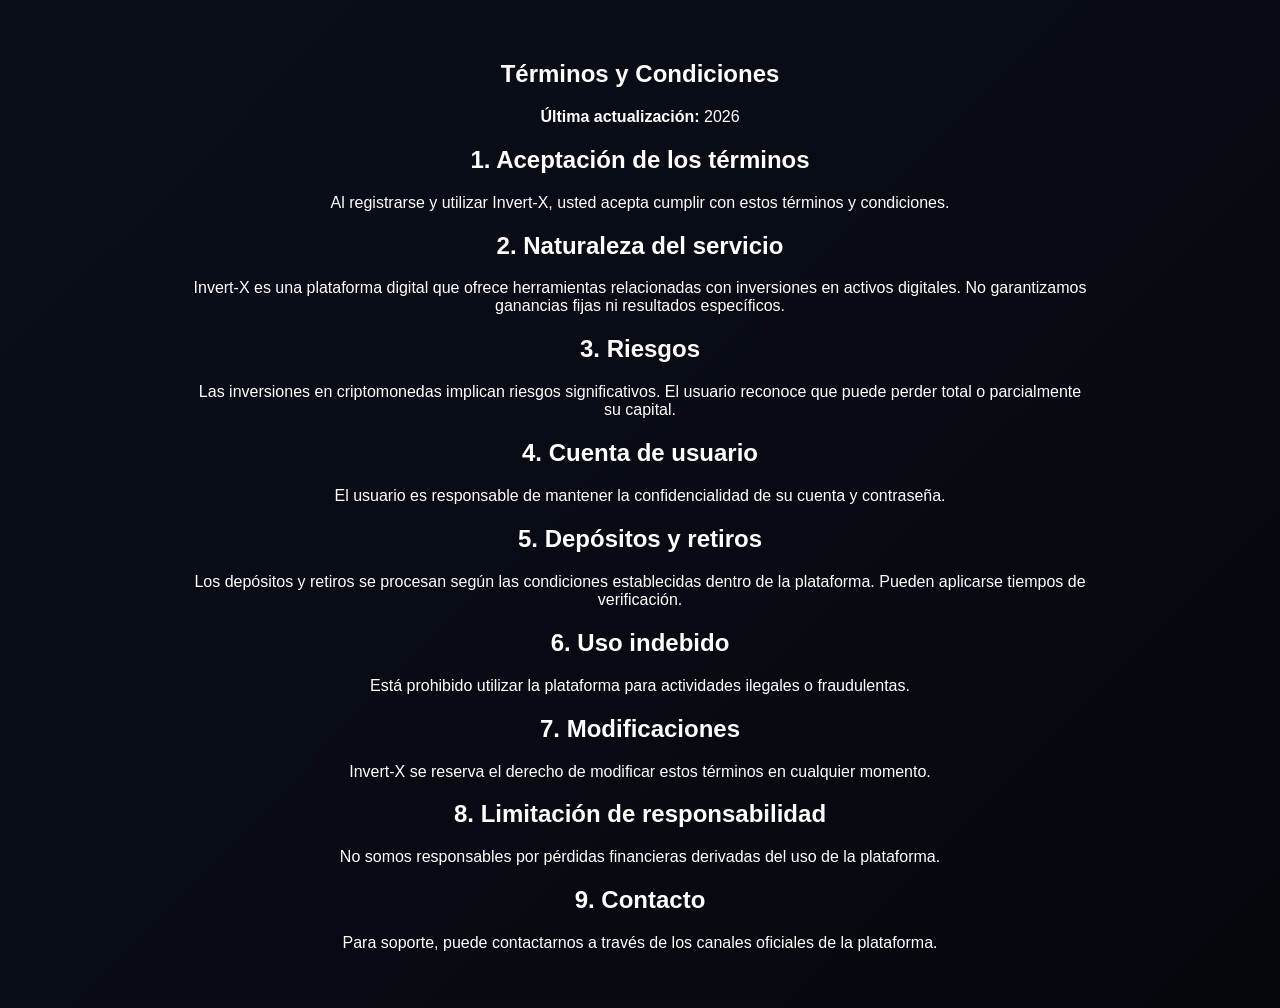
<file: terms.html>
<!DOCTYPE html>
<html lang="es">
<head>
  <meta charset="UTF-8">
  <title>Términos y Condiciones | Invert-X</title>
  <meta name="viewport" content="width=device-width, initial-scale=1.0">
  <link rel="stylesheet" href="styles.css">
</head>
<body>

<section style="padding: 40px; max-width: 900px; margin: auto;">
  <h1>Términos y Condiciones</h1>

  <p><strong>Última actualización:</strong> 2026</p>

  <h2>1. Aceptación de los términos</h2>
  <p>
    Al registrarse y utilizar Invert-X, usted acepta cumplir con estos términos y condiciones.
  </p>

  <h2>2. Naturaleza del servicio</h2>
  <p>
    Invert-X es una plataforma digital que ofrece herramientas relacionadas con inversiones en activos digitales.
    No garantizamos ganancias fijas ni resultados específicos.
  </p>

  <h2>3. Riesgos</h2>
  <p>
    Las inversiones en criptomonedas implican riesgos significativos. El usuario reconoce que puede perder total o parcialmente su capital.
  </p>

  <h2>4. Cuenta de usuario</h2>
  <p>
    El usuario es responsable de mantener la confidencialidad de su cuenta y contraseña.
  </p>

  <h2>5. Depósitos y retiros</h2>
  <p>
    Los depósitos y retiros se procesan según las condiciones establecidas dentro de la plataforma.
    Pueden aplicarse tiempos de verificación.
  </p>

  <h2>6. Uso indebido</h2>
  <p>
    Está prohibido utilizar la plataforma para actividades ilegales o fraudulentas.
  </p>

  <h2>7. Modificaciones</h2>
  <p>
    Invert-X se reserva el derecho de modificar estos términos en cualquier momento.
  </p>

  <h2>8. Limitación de responsabilidad</h2>
  <p>
    No somos responsables por pérdidas financieras derivadas del uso de la plataforma.
  </p>

  <h2>9. Contacto</h2>
  <p>
    Para soporte, puede contactarnos a través de los canales oficiales de la plataforma.
  </p>

</section>

</body>
</html>
</file>
<file: styles.css>
/* RESET */
body {
  margin: 0;
  font-family: Arial, sans-serif;
  background: linear-gradient(135deg, #0b0f1a, #05070d);
  color: white;
}

/* HEADER */
.header {
  display: flex;
  justify-content: space-between;
  align-items: center;
  padding: 15px 20px;
  background: rgba(17, 24, 39, 0.8);
  backdrop-filter: blur(10px);
  position: sticky;
  top: 0;
  z-index: 100;
}

.logo {
  font-size: 22px;
  font-weight: bold;
}

nav {
  display: flex;
  gap: 15px;
}

nav a {
  text-decoration: none;
  color: white;
  font-size: 14px;
}

/* BOTONES GENERALES */
.btn, .btn-outline {
  display: inline-flex;
  justify-content: center;
  align-items: center;
  padding: 12px 20px;
  border-radius: 10px;
  text-decoration: none;
  font-size: 14px;
  min-width: 150px;
  height: 45px;
  transition: 0.3s;
}

.btn {
  background: #00c853;
  color: white;
}

.btn-outline {
  border: 1px solid #00c853;
  color: #00c853;
  background: transparent;
}

.btn:hover,
.btn-outline:hover {
  transform: scale(1.05);
  box-shadow: 0 0 10px #00c853;
}

/* MENU MOBILE */
.menu-toggle {
  display: none;
  font-size: 25px;
  cursor: pointer;
}

@media (max-width: 768px) {
  nav {
    position: absolute;
    top: 60px;
    right: 0;
    background: #111827;
    flex-direction: column;
    width: 200px;
    display: none;
    padding: 10px;
  }

  nav.active {
    display: flex;
  }

  .menu-toggle {
    display: block;
  }
}

/* HERO */
.hero {
  text-align: center;
  padding: 100px 20px;
  background: radial-gradient(circle at top, #0f172a, #020617);
}

.hero h1 {
  font-size: 34px;
}

.hero p {
  color: #ccc;
  margin: 10px 0 20px;
}

/* BOTONES HERO */
.hero-buttons {
  display: flex;
  justify-content: center;
  gap: 12px;
  margin-top: 25px;
  flex-wrap: wrap;
}

.btn, .btn-outline {
  width: auto; /* 🔥 quita tamaño gigante */
  min-width: 160px;
  height: 48px;
}

/* BADGES */
.badges {
  display: flex;
  justify-content: center;
  flex-wrap: wrap;
  gap: 10px;
  margin-top: 20px;
}

.badges span {
  display: flex;
  align-items: center;
  gap: 5px;
  background: rgba(0,255,100,0.1);
  border: 1px solid #00c853;
  padding: 6px 12px;
  border-radius: 20px;
  font-size: 12px;
  white-space: nowrap; /* 🔥 evita que se rompan */
}

/* SECCIONES */
section {
  padding: 60px 20px;
  text-align: center;
}

/* CARDS */
.cards {
  display: flex;
  justify-content: center;
  gap: 20px;
  flex-wrap: wrap;
}

.card {
  background: rgba(17, 24, 39, 0.8);
  padding: 25px;
  border-radius: 15px;
  width: 250px;
  text-align: center;
  transition: 0.3s;
}

.card:hover {
  transform: translateY(-8px);
}

/* PLANES */
.plan-grid {
  display: flex;
  justify-content: center;
  gap: 20px;
  flex-wrap: wrap;
}

.plan-card {
  background: rgba(17, 24, 39, 0.8);
  padding: 30px;
  border-radius: 15px;
  width: 250px;
  text-align: center;
}

.plan-card ul {
  list-style: none;
  padding: 0;
  margin-top: 15px;
}

.plan-card li {
  margin: 8px 0;
  font-size: 14px;
  color: #ccc;
}

/* CRYPTO */
.crypto-section {
  padding: 60px 20px;
  text-align: center;
}

.crypto-grid {
  display: flex;
  justify-content: center;
  gap: 20px;
  flex-wrap: wrap;
}

.crypto-card {
  background: rgba(17, 24, 39, 0.8);
  padding: 20px;
  border-radius: 12px;
  width: 180px;
  transition: 0.3s;
}

.crypto-card:hover {
  transform: translateY(-5px);
}

.crypto-card p {
  font-size: 18px;
  font-weight: bold;
  margin-top: 10px;
  color: #00c853;
}

/* CTA FINAL */
.cta-final a {
  background: #00c853;
  padding: 15px 30px;
  border-radius: 8px;
  text-decoration: none;
  color: white;
}

/* FOOTER */
footer {
  padding: 20px;
  text-align: center;
  background: #111827;
}

/* ANIMACIÓN */
.reveal {
  opacity: 0;
  transform: translateY(40px);
  transition: 0.6s;
}

.reveal.active {
  opacity: 1;
  transform: translateY(0);
}

/* TÉRMINOS */
.terms {
  padding: 40px;
  background: #111827;
  font-size: 14px;
}
.stats {
  margin-top: 25px;
}

.stats h3 {
  font-size: 28px;
  color: #00c853;
}
</file>
